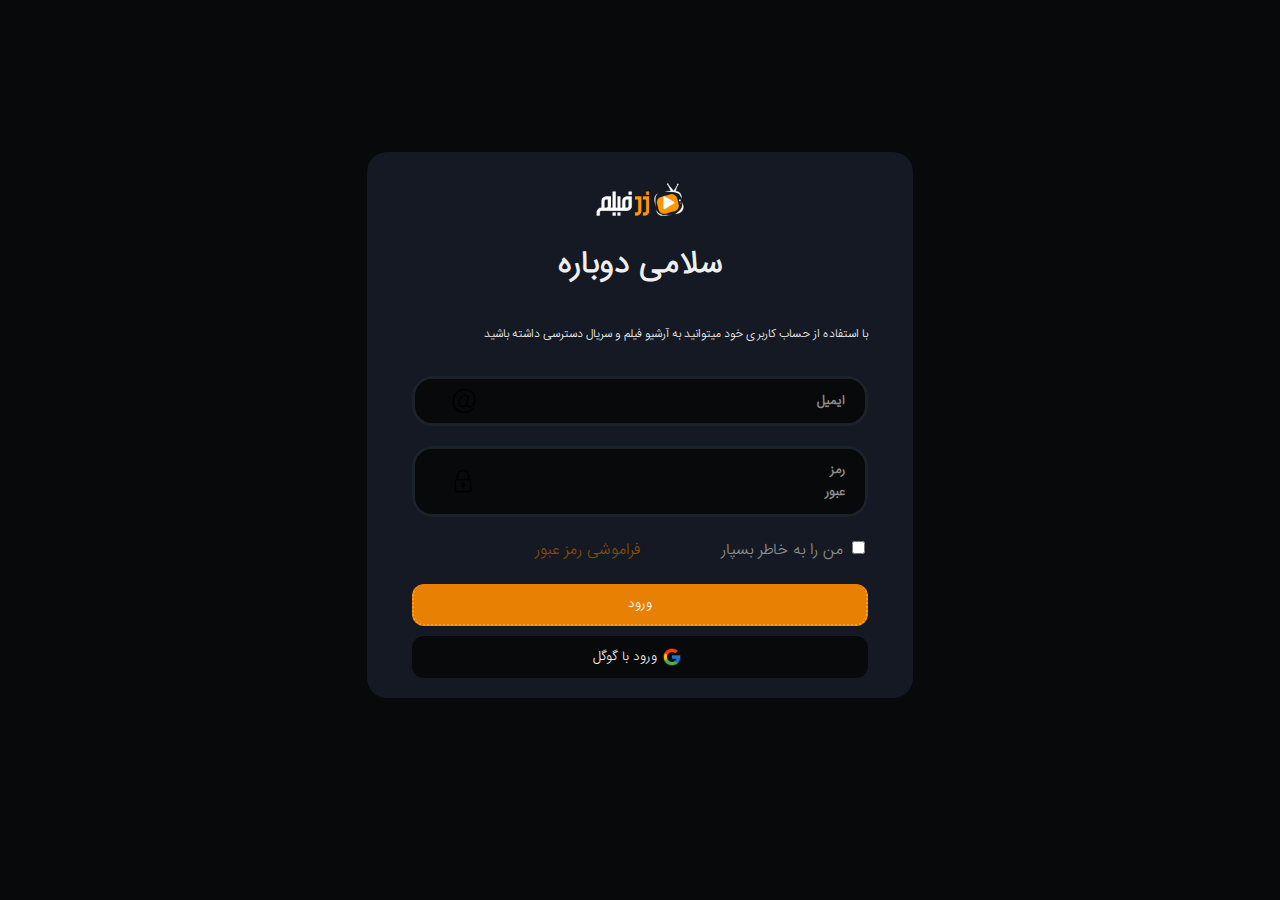
<file: broken-page/login.html>
<!DOCTYPE html>
<html lang="en">
  <head>
    <meta charset="UTF-8" />
    <meta http-equiv="X-UA-Compatible" content="IE=edge" />
    <meta name="viewport" content="width=device-width, initial-scale=1.0" />
    <title>Login</title>
    <link rel="stylesheet" href="../css/style.css" />

    </style>
  </head>
  <body id="body">
    <main>
      <section id="section">
    
        <div class="page darkblue" id="loginpage">
          <img class="logo" src="../images/icons/Logo-Dark.png" width="100" alt="" />
          <h1>سلامی دوباره</h1>
          <p>
            با استفاده از حساب کاربری خود میتوانید به آرشیو فیلم و سریال دسترسی داشته باشید
          </p>

          <form action="test">
            <fieldset>
              <legend class="small-legend">
                &nbsp;&nbsp;&nbsp;&nbsp;&nbsp;&nbsp;&nbsp;&nbsp;&nbsp;&nbsp;&nbsp;&nbsp;&nbsp;&nbsp;
              </legend>
              <h2  onclick="focousToInput(this);" class="secend-legend" id="email-tag" required>ایمیل</h2>
              <input type="email" min="6" required autocomplete="on" name="email" oninput="changeText(this);" data-type="email"  id="email-input"/>
              <span>
                <img onclick="focousToInput(this);" class="input-img" src="./images/ui/arroba.png" alt=""
              /></span>
            </fieldset>
            <fieldset class="">
              <legend >
                &nbsp;&nbsp;&nbsp;&nbsp;&nbsp;&nbsp;&nbsp;&nbsp;&nbsp;&nbsp;&nbsp;&nbsp;&nbsp;&nbsp;&nbsp;&nbsp;&nbsp;&nbsp;&nbsp;&nbsp;&nbsp;&nbsp;
              </legend>
              <h2 onclick="focousToInput(this);" class="secend-legend" id="passtag">رمز عبور</h2>
              <input class="" type="password" minlength="8"  required autocomplete="on"  oninput="changeText(this);" name="password" data-type="password" id="password-input"/>
              <span onclick="focousToInput(this);"
                ><img class="input-img" src="./images/ui/padlock.png" alt=""
              /></span>
            </fieldset>
            <div class="splite-two">
              <div id="remember-me">
                <input id="remember" type="checkbox"  />
                <label for="remember">من را به خاطر بسپار</label>
              </div>
              <a href="#">فراموشی رمز عبور</a>
            </div>
            <input type="submit" name="login" value="ورود" />
            <button>
              <img
                src="./images/ui/icons8-google-96.png"
                width="20"
                alt=""
              />ورود با گوگل
            </button>
          </form>
       
        
        </div>
      </section>
    </main>
  
  <script src="./js/login.js"></script>
  </body>
</html>
</file>
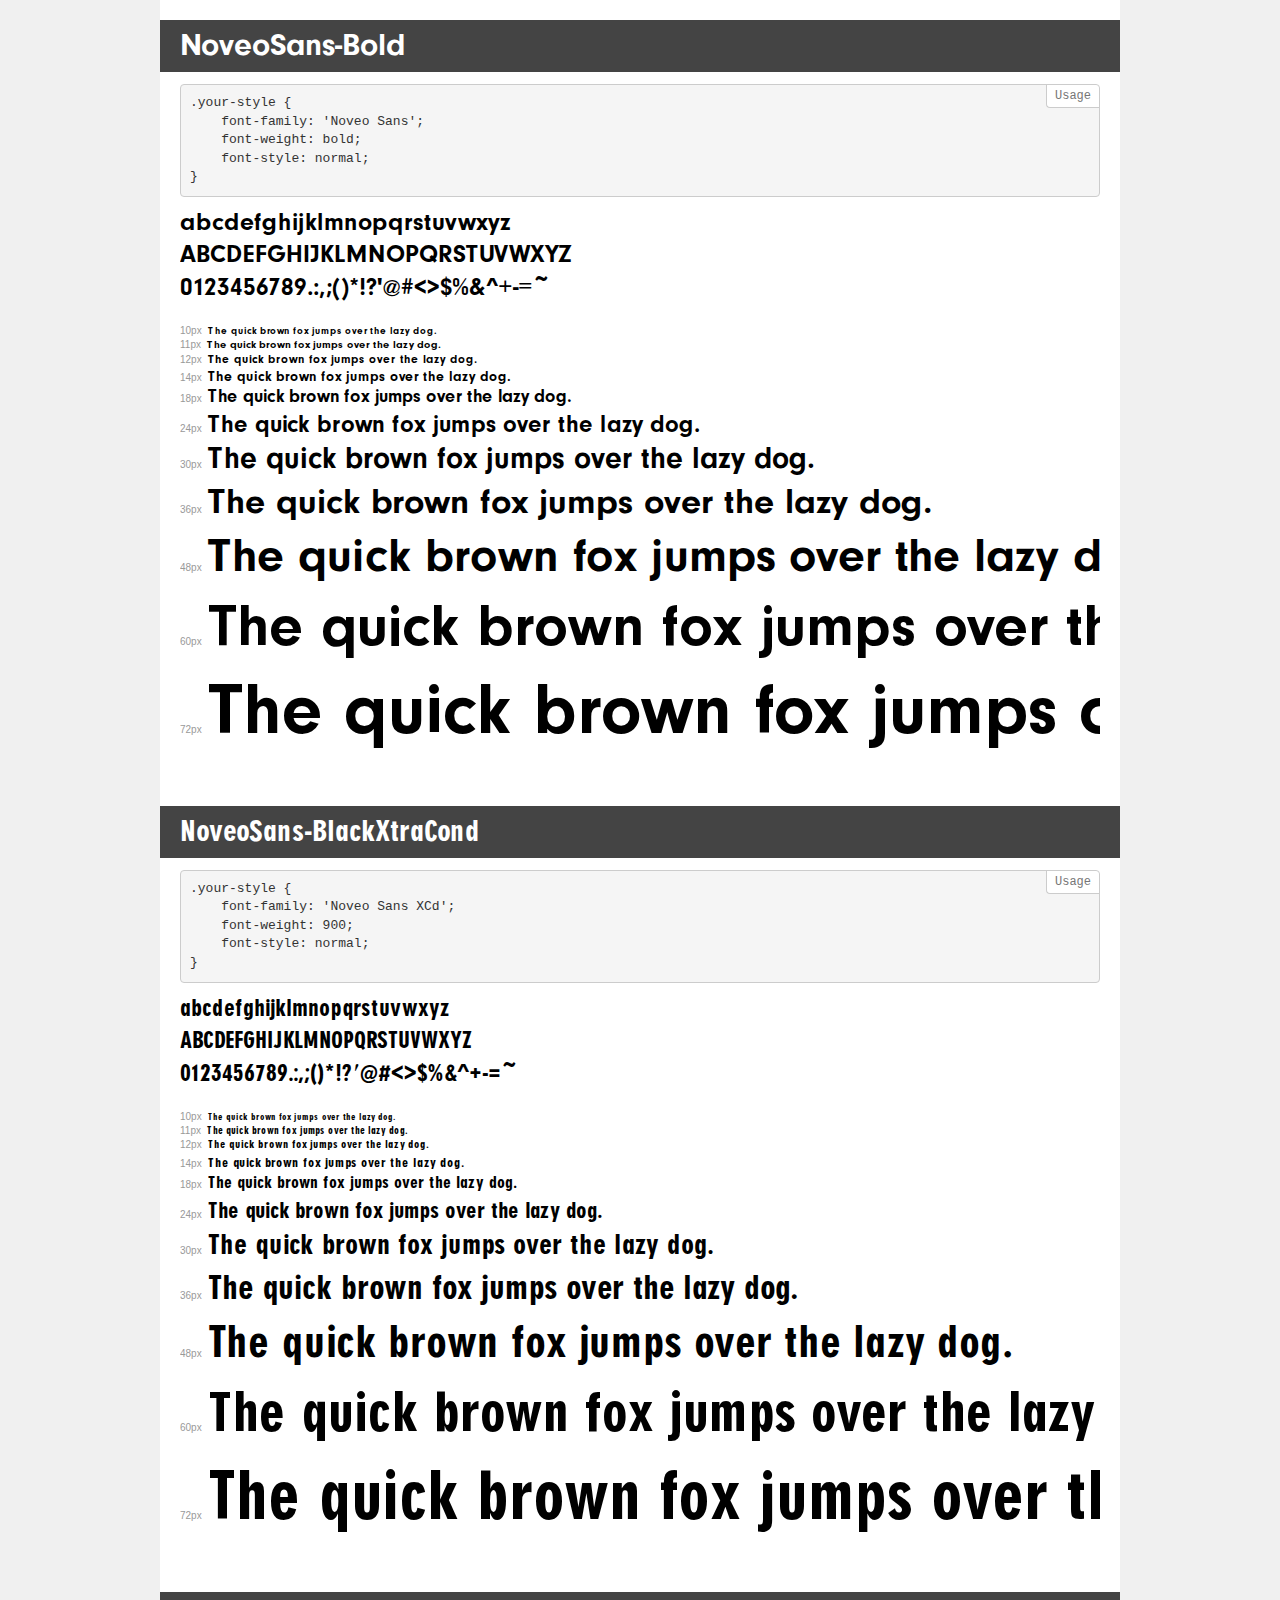
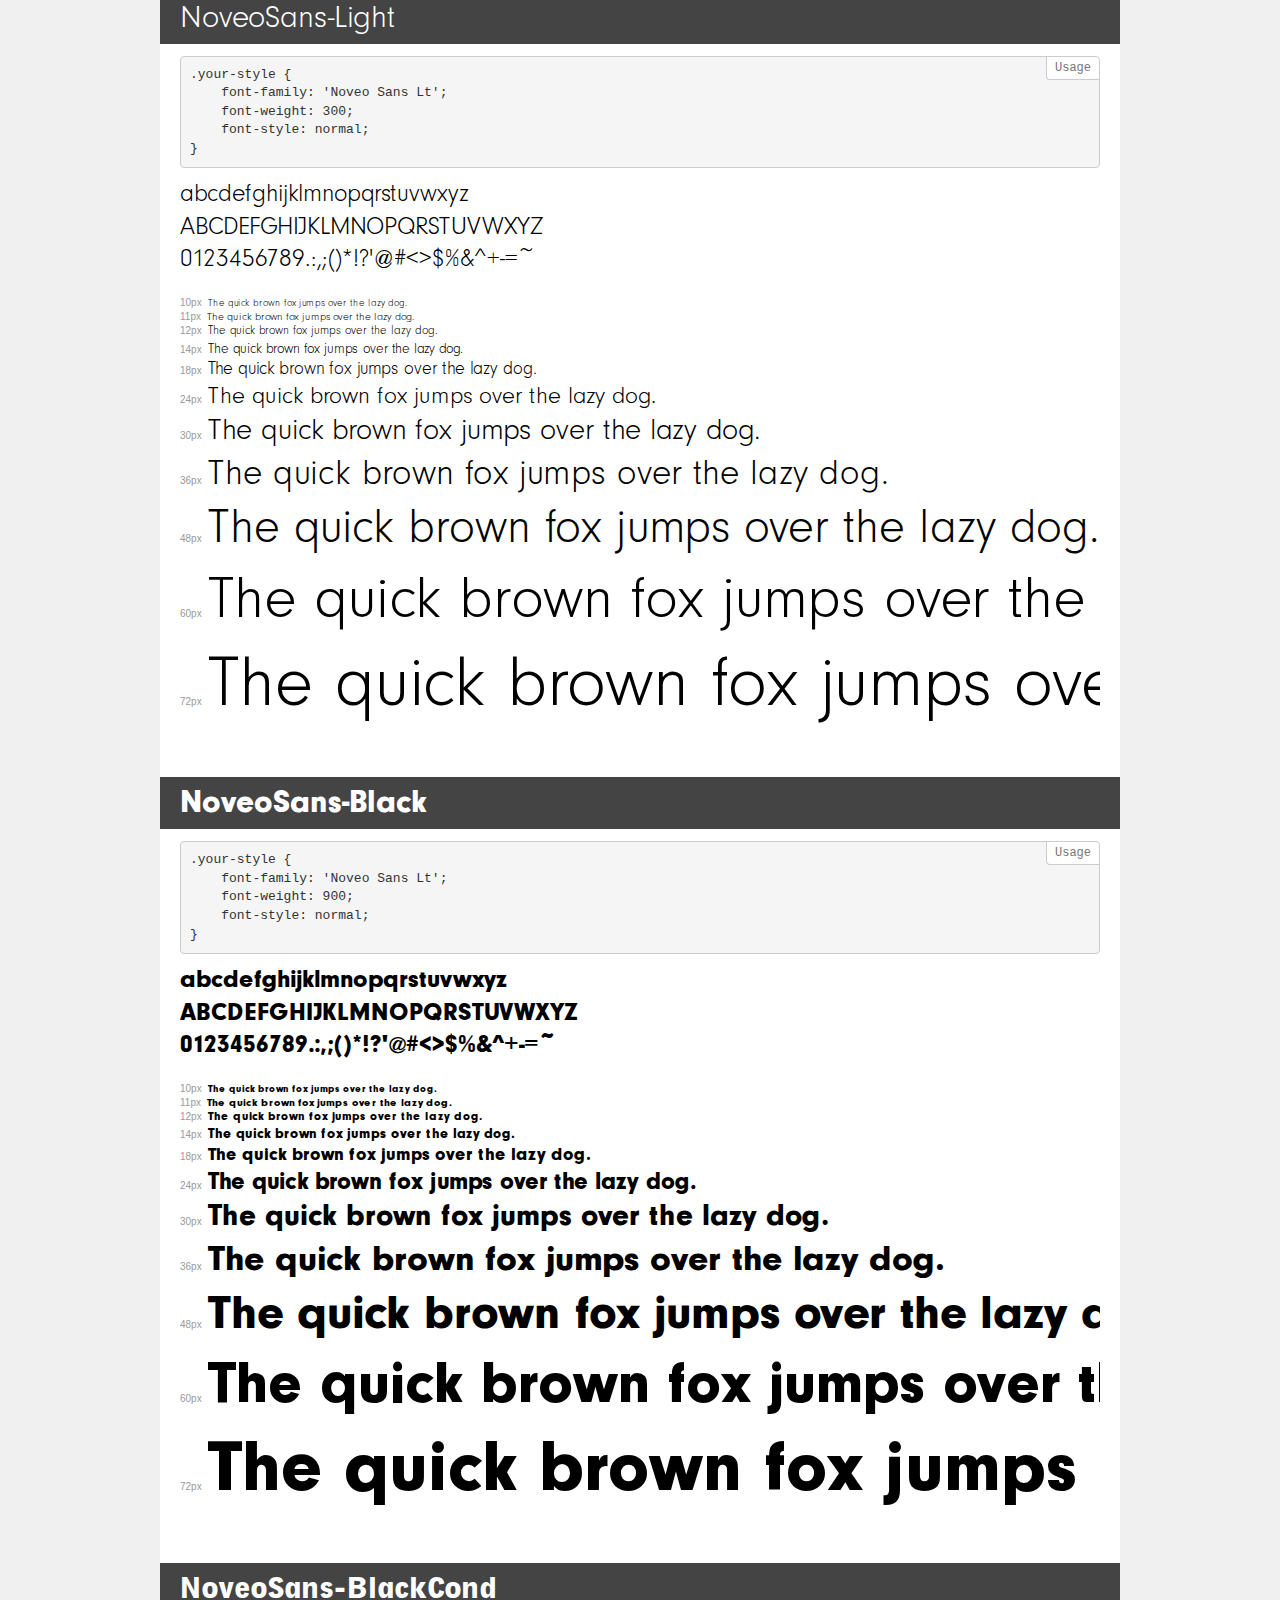
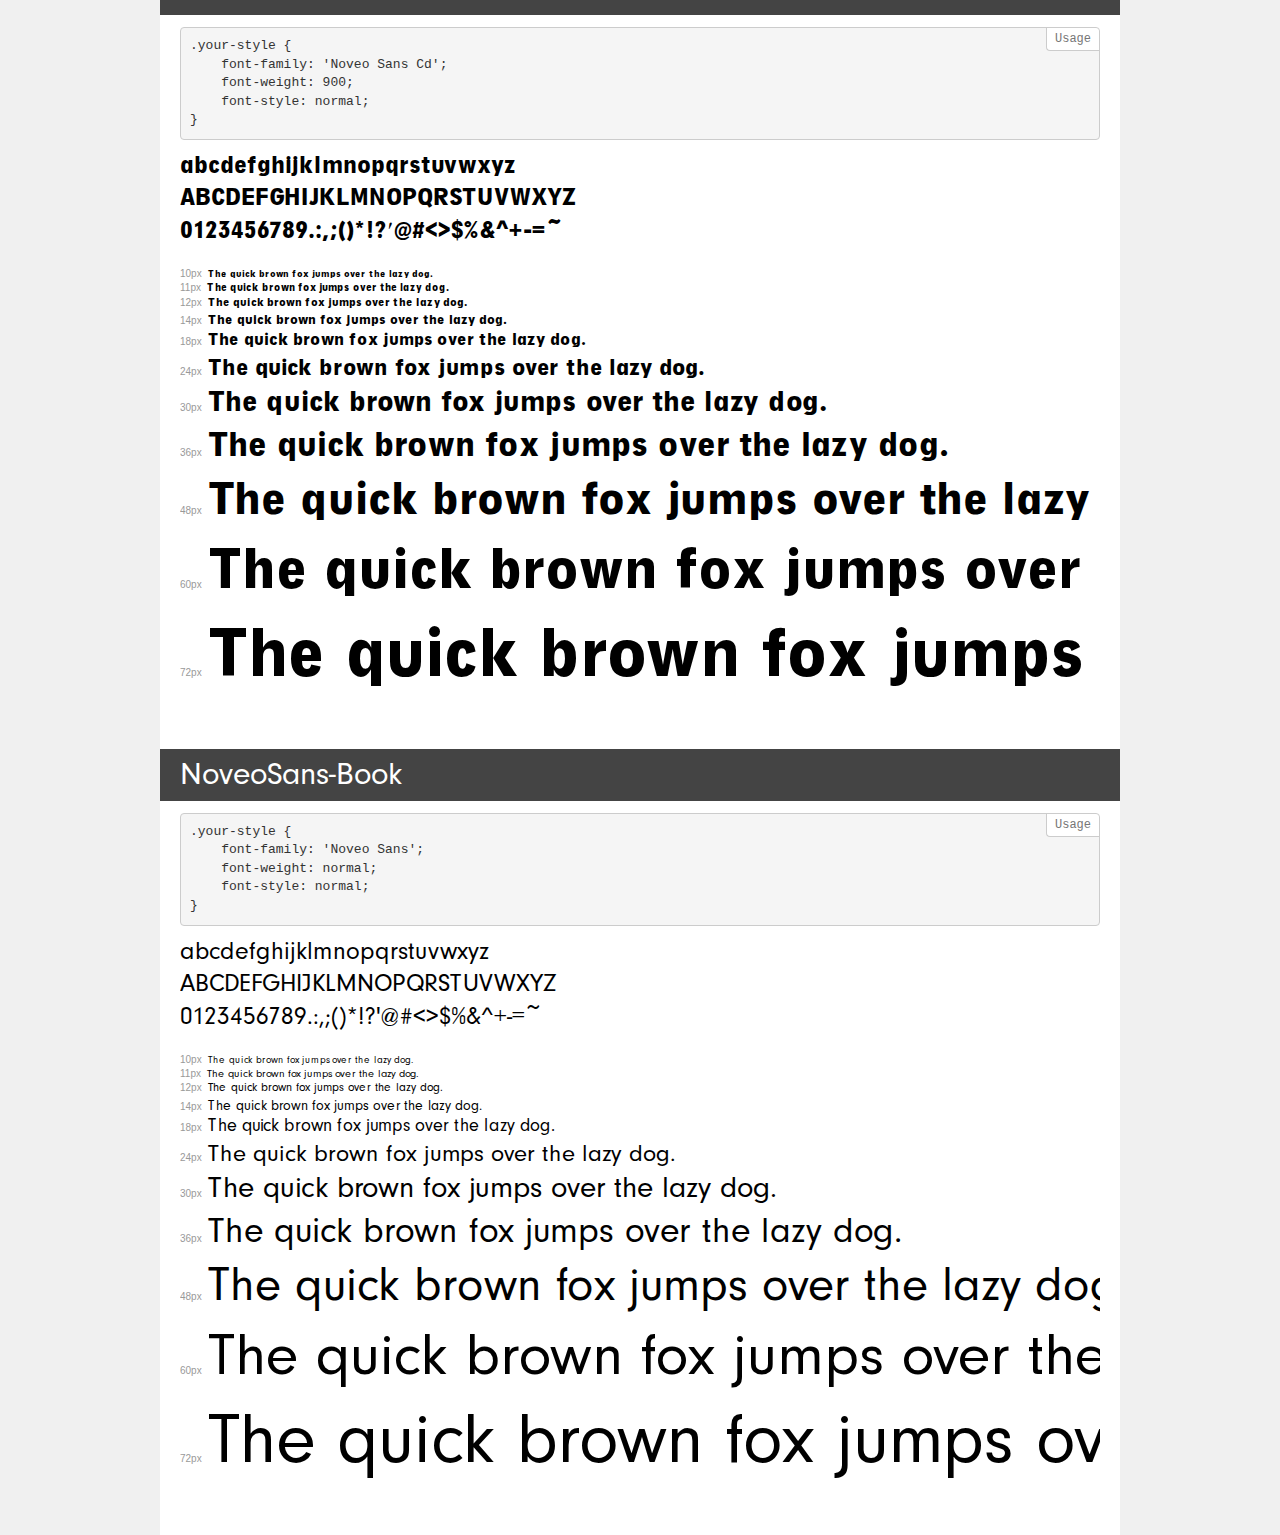
<file: broken-page/fonts/font/demo.html>
<!DOCTYPE html>
<html lang="en">
<head>
    <meta charset="utf-8">
    <meta http-equiv="X-UA-Compatible" content="IE=edge">
    <meta name="viewport" content="width=device-width, initial-scale=1">
    <meta name="robots" content="noindex, noarchive">
    <meta name="format-detection" content="telephone=no">
    <title>Transfonter demo</title>
    <link href="stylesheet.css" rel="stylesheet">
    <style>
        /*
        http://meyerweb.com/eric/tools/css/reset/
        v2.0 | 20110126
        License: none (public domain)
        */
        html, body, div, span, applet, object, iframe,
        h1, h2, h3, h4, h5, h6, p, blockquote, pre,
        a, abbr, acronym, address, big, cite, code,
        del, dfn, em, img, ins, kbd, q, s, samp,
        small, strike, strong, sub, sup, tt, var,
        b, u, i, center,
        dl, dt, dd, ol, ul, li,
        fieldset, form, label, legend,
        table, caption, tbody, tfoot, thead, tr, th, td,
        article, aside, canvas, details, embed,
        figure, figcaption, footer, header, hgroup,
        menu, nav, output, ruby, section, summary,
        time, mark, audio, video {
            margin: 0;
            padding: 0;
            border: 0;
            font-size: 100%;
            font: inherit;
            vertical-align: baseline;
        }
        /* HTML5 display-role reset for older browsers */
        article, aside, details, figcaption, figure,
        footer, header, hgroup, menu, nav, section {
            display: block;
        }
        body {
            line-height: 1;
        }
        ol, ul {
            list-style: none;
        }
        blockquote, q {
            quotes: none;
        }
        blockquote:before, blockquote:after,
        q:before, q:after {
            content: '';
            content: none;
        }
        table {
            border-collapse: collapse;
            border-spacing: 0;
        }
        /* demo styles */
        body {
            background: #f0f0f0;
            color: #000;
        }
        .page {
            background: #fff;
            width: 920px;
            margin: 0 auto;
            padding: 20px 20px 0 20px;
            overflow: hidden;
        }
        .font-container {
            overflow-x: auto;
            overflow-y: hidden;
            margin-bottom: 40px;
            line-height: 1.3;
            white-space: nowrap;
            padding-bottom: 5px;
        }
        h1 {
            position: relative;
            background: #444;
            font-size: 32px;
            color: #fff;
            padding: 10px 20px;
            margin: 0 -20px 12px -20px;
        }
        .letters {
            font-size: 25px;
            margin-bottom: 20px;
        }
        .s10:before {
            content: '10px';
        }
        .s11:before {
            content: '11px';
        }
        .s12:before {
            content: '12px';
        }
        .s14:before {
            content: '14px';
        }
        .s18:before {
            content: '18px';
        }
        .s24:before {
            content: '24px';
        }
        .s30:before {
            content: '30px';
        }
        .s36:before {
            content: '36px';
        }
        .s48:before {
            content: '48px';
        }
        .s60:before {
            content: '60px';
        }
        .s72:before {
            content: '72px';
        }
        .s10:before, .s11:before, .s12:before, .s14:before,
        .s18:before, .s24:before, .s30:before, .s36:before,
        .s48:before, .s60:before, .s72:before {
            font-family: Arial, sans-serif;
            font-size: 10px;
            font-weight: normal;
            font-style: normal;
            color: #999;
            padding-right: 6px;
        }
        pre {
            display: block;
            position: relative;
            padding: 9px;
            margin: 0 0 10px;
            font-family: Monaco, Menlo, Consolas, "Courier New", monospace;
            font-size: 13px;
            line-height: 1.428571429;
            color: #333;
            font-weight: normal;
            font-style: normal;
            background-color: #f5f5f5;
            border: 1px solid #ccc;
            overflow-x: auto;
            border-radius: 4px;
        }
        pre:after {
            display: block;
            position: absolute;
            right: 0;
            top: 0;
            content: 'Usage';
            line-height: 1;
            padding: 5px 8px;
            font-size: 12px;
            color: #767676;
            background-color: #fff;
            border: 1px solid #ccc;
            border-right: none;
            border-top: none;
            border-radius: 0 4px 0 4px;
            z-index: 10;
        }
        /* responsive */
        @media (max-width: 959px) {
            .page {
                width: auto;
                margin: 0;
            }
        }
    </style>
</head>
<body>
<div class="page">
    <div class="demo">
        <h1 style="font-family: 'Noveo Sans'; font-weight: bold; font-style: normal;">NoveoSans-Bold</h1>
        <pre>.your-style {
    font-family: 'Noveo Sans';
    font-weight: bold;
    font-style: normal;
}</pre>
        <div class="font-container" style="font-family: 'Noveo Sans'; font-weight: bold; font-style: normal;">
            <p class="letters">
                abcdefghijklmnopqrstuvwxyz<br>
ABCDEFGHIJKLMNOPQRSTUVWXYZ<br>
                0123456789.:,;()*!?'@#<>$%&^+-=~
            </p>
            <p class="s10" style="font-size: 10px;">The quick brown fox jumps over the lazy dog.</p>
            <p class="s11" style="font-size: 11px;">The quick brown fox jumps over the lazy dog.</p>
            <p class="s12" style="font-size: 12px;">The quick brown fox jumps over the lazy dog.</p>
            <p class="s14" style="font-size: 14px;">The quick brown fox jumps over the lazy dog.</p>
            <p class="s18" style="font-size: 18px;">The quick brown fox jumps over the lazy dog.</p>
            <p class="s24" style="font-size: 24px;">The quick brown fox jumps over the lazy dog.</p>
            <p class="s30" style="font-size: 30px;">The quick brown fox jumps over the lazy dog.</p>
            <p class="s36" style="font-size: 36px;">The quick brown fox jumps over the lazy dog.</p>
            <p class="s48" style="font-size: 48px;">The quick brown fox jumps over the lazy dog.</p>
            <p class="s60" style="font-size: 60px;">The quick brown fox jumps over the lazy dog.</p>
            <p class="s72" style="font-size: 72px;">The quick brown fox jumps over the lazy dog.</p>
        </div>
    </div>
    <div class="demo">
        <h1 style="font-family: 'Noveo Sans XCd'; font-weight: 900; font-style: normal;">NoveoSans-BlackXtraCond</h1>
        <pre>.your-style {
    font-family: 'Noveo Sans XCd';
    font-weight: 900;
    font-style: normal;
}</pre>
        <div class="font-container" style="font-family: 'Noveo Sans XCd'; font-weight: 900; font-style: normal;">
            <p class="letters">
                abcdefghijklmnopqrstuvwxyz<br>
ABCDEFGHIJKLMNOPQRSTUVWXYZ<br>
                0123456789.:,;()*!?'@#<>$%&^+-=~
            </p>
            <p class="s10" style="font-size: 10px;">The quick brown fox jumps over the lazy dog.</p>
            <p class="s11" style="font-size: 11px;">The quick brown fox jumps over the lazy dog.</p>
            <p class="s12" style="font-size: 12px;">The quick brown fox jumps over the lazy dog.</p>
            <p class="s14" style="font-size: 14px;">The quick brown fox jumps over the lazy dog.</p>
            <p class="s18" style="font-size: 18px;">The quick brown fox jumps over the lazy dog.</p>
            <p class="s24" style="font-size: 24px;">The quick brown fox jumps over the lazy dog.</p>
            <p class="s30" style="font-size: 30px;">The quick brown fox jumps over the lazy dog.</p>
            <p class="s36" style="font-size: 36px;">The quick brown fox jumps over the lazy dog.</p>
            <p class="s48" style="font-size: 48px;">The quick brown fox jumps over the lazy dog.</p>
            <p class="s60" style="font-size: 60px;">The quick brown fox jumps over the lazy dog.</p>
            <p class="s72" style="font-size: 72px;">The quick brown fox jumps over the lazy dog.</p>
        </div>
    </div>
    <div class="demo">
        <h1 style="font-family: 'Noveo Sans Lt'; font-weight: 300; font-style: normal;">NoveoSans-Light</h1>
        <pre>.your-style {
    font-family: 'Noveo Sans Lt';
    font-weight: 300;
    font-style: normal;
}</pre>
        <div class="font-container" style="font-family: 'Noveo Sans Lt'; font-weight: 300; font-style: normal;">
            <p class="letters">
                abcdefghijklmnopqrstuvwxyz<br>
ABCDEFGHIJKLMNOPQRSTUVWXYZ<br>
                0123456789.:,;()*!?'@#<>$%&^+-=~
            </p>
            <p class="s10" style="font-size: 10px;">The quick brown fox jumps over the lazy dog.</p>
            <p class="s11" style="font-size: 11px;">The quick brown fox jumps over the lazy dog.</p>
            <p class="s12" style="font-size: 12px;">The quick brown fox jumps over the lazy dog.</p>
            <p class="s14" style="font-size: 14px;">The quick brown fox jumps over the lazy dog.</p>
            <p class="s18" style="font-size: 18px;">The quick brown fox jumps over the lazy dog.</p>
            <p class="s24" style="font-size: 24px;">The quick brown fox jumps over the lazy dog.</p>
            <p class="s30" style="font-size: 30px;">The quick brown fox jumps over the lazy dog.</p>
            <p class="s36" style="font-size: 36px;">The quick brown fox jumps over the lazy dog.</p>
            <p class="s48" style="font-size: 48px;">The quick brown fox jumps over the lazy dog.</p>
            <p class="s60" style="font-size: 60px;">The quick brown fox jumps over the lazy dog.</p>
            <p class="s72" style="font-size: 72px;">The quick brown fox jumps over the lazy dog.</p>
        </div>
    </div>
    <div class="demo">
        <h1 style="font-family: 'Noveo Sans Lt'; font-weight: 900; font-style: normal;">NoveoSans-Black</h1>
        <pre>.your-style {
    font-family: 'Noveo Sans Lt';
    font-weight: 900;
    font-style: normal;
}</pre>
        <div class="font-container" style="font-family: 'Noveo Sans Lt'; font-weight: 900; font-style: normal;">
            <p class="letters">
                abcdefghijklmnopqrstuvwxyz<br>
ABCDEFGHIJKLMNOPQRSTUVWXYZ<br>
                0123456789.:,;()*!?'@#<>$%&^+-=~
            </p>
            <p class="s10" style="font-size: 10px;">The quick brown fox jumps over the lazy dog.</p>
            <p class="s11" style="font-size: 11px;">The quick brown fox jumps over the lazy dog.</p>
            <p class="s12" style="font-size: 12px;">The quick brown fox jumps over the lazy dog.</p>
            <p class="s14" style="font-size: 14px;">The quick brown fox jumps over the lazy dog.</p>
            <p class="s18" style="font-size: 18px;">The quick brown fox jumps over the lazy dog.</p>
            <p class="s24" style="font-size: 24px;">The quick brown fox jumps over the lazy dog.</p>
            <p class="s30" style="font-size: 30px;">The quick brown fox jumps over the lazy dog.</p>
            <p class="s36" style="font-size: 36px;">The quick brown fox jumps over the lazy dog.</p>
            <p class="s48" style="font-size: 48px;">The quick brown fox jumps over the lazy dog.</p>
            <p class="s60" style="font-size: 60px;">The quick brown fox jumps over the lazy dog.</p>
            <p class="s72" style="font-size: 72px;">The quick brown fox jumps over the lazy dog.</p>
        </div>
    </div>
    <div class="demo">
        <h1 style="font-family: 'Noveo Sans Cd'; font-weight: 900; font-style: normal;">NoveoSans-BlackCond</h1>
        <pre>.your-style {
    font-family: 'Noveo Sans Cd';
    font-weight: 900;
    font-style: normal;
}</pre>
        <div class="font-container" style="font-family: 'Noveo Sans Cd'; font-weight: 900; font-style: normal;">
            <p class="letters">
                abcdefghijklmnopqrstuvwxyz<br>
ABCDEFGHIJKLMNOPQRSTUVWXYZ<br>
                0123456789.:,;()*!?'@#<>$%&^+-=~
            </p>
            <p class="s10" style="font-size: 10px;">The quick brown fox jumps over the lazy dog.</p>
            <p class="s11" style="font-size: 11px;">The quick brown fox jumps over the lazy dog.</p>
            <p class="s12" style="font-size: 12px;">The quick brown fox jumps over the lazy dog.</p>
            <p class="s14" style="font-size: 14px;">The quick brown fox jumps over the lazy dog.</p>
            <p class="s18" style="font-size: 18px;">The quick brown fox jumps over the lazy dog.</p>
            <p class="s24" style="font-size: 24px;">The quick brown fox jumps over the lazy dog.</p>
            <p class="s30" style="font-size: 30px;">The quick brown fox jumps over the lazy dog.</p>
            <p class="s36" style="font-size: 36px;">The quick brown fox jumps over the lazy dog.</p>
            <p class="s48" style="font-size: 48px;">The quick brown fox jumps over the lazy dog.</p>
            <p class="s60" style="font-size: 60px;">The quick brown fox jumps over the lazy dog.</p>
            <p class="s72" style="font-size: 72px;">The quick brown fox jumps over the lazy dog.</p>
        </div>
    </div>
    <div class="demo">
        <h1 style="font-family: 'Noveo Sans'; font-weight: normal; font-style: normal;">NoveoSans-Book</h1>
        <pre>.your-style {
    font-family: 'Noveo Sans';
    font-weight: normal;
    font-style: normal;
}</pre>
        <div class="font-container" style="font-family: 'Noveo Sans'; font-weight: normal; font-style: normal;">
            <p class="letters">
                abcdefghijklmnopqrstuvwxyz<br>
ABCDEFGHIJKLMNOPQRSTUVWXYZ<br>
                0123456789.:,;()*!?'@#<>$%&^+-=~
            </p>
            <p class="s10" style="font-size: 10px;">The quick brown fox jumps over the lazy dog.</p>
            <p class="s11" style="font-size: 11px;">The quick brown fox jumps over the lazy dog.</p>
            <p class="s12" style="font-size: 12px;">The quick brown fox jumps over the lazy dog.</p>
            <p class="s14" style="font-size: 14px;">The quick brown fox jumps over the lazy dog.</p>
            <p class="s18" style="font-size: 18px;">The quick brown fox jumps over the lazy dog.</p>
            <p class="s24" style="font-size: 24px;">The quick brown fox jumps over the lazy dog.</p>
            <p class="s30" style="font-size: 30px;">The quick brown fox jumps over the lazy dog.</p>
            <p class="s36" style="font-size: 36px;">The quick brown fox jumps over the lazy dog.</p>
            <p class="s48" style="font-size: 48px;">The quick brown fox jumps over the lazy dog.</p>
            <p class="s60" style="font-size: 60px;">The quick brown fox jumps over the lazy dog.</p>
            <p class="s72" style="font-size: 72px;">The quick brown fox jumps over the lazy dog.</p>
        </div>
    </div>
</div>
</body>
</html>
</file>
<file: css/style.css>
@font-face {
  font-family: JetBrains;
  src: url("/fonts/english/jetbrain/JetBrainsMono-Medium.ttf") format("truetype");
  src: url("/fonts/webfonts/JetBrainsMono-Bold.woff2") format("woff2");
}
@font-face {
  font-family: IranSans;
  src: url("/fonts/farsi/iransans-light/IRANSansWeb_Light.ttf") format("truetype");
  src: url("/fonts/farsi/iransans-light/IRANSansWeb_Light.woff") format("woff");
  src: url("/fonts/farsi/iransans-light/IRANSansWeb_Light.woff2") format("woff2");
  src: url("/fonts/farsi/iransans-light/IRANSansWeb_Light.svg") format("svg");
}
@font-face {
  font-family: NovaSans;
  src: url "../fonts/font/NoveoSans-Book.ttf" format("truetype");
  src: url("../fonts/font/NoveoSans-Book.woff") format("woff");
  src: url("../fonts/font/NoveoSans-Book.woff2") format("woff2");
}
input, button {
  font-family: IranSans;
}

* {
  font-family: IranSans;
}

section {
  box-sizing: border-box;
  margin: 20px auto;
  width: 80%;
  overflow: hidden;
  height: 90vh;
  padding: 0px 0px;
}

section {
  display: flex;
  justify-content: center;
  align-items: center;
  flex-direction: row;
  flex-wrap: nowrap;
}
section > div {
  width: 50%;
  padding: 10px 20px;
}
section > div.page {
  display: flex;
  justify-content: flex-start;
  align-items: center;
  flex-direction: column;
  flex-wrap: nowrap;
  background-color: white;
  border-radius: 20px;
}
section > div.page > h1,
section > div.page > p,
section > div.page > form {
  width: 90%;
}
section > div.page > h1 {
  text-align: center;
  color: rgb(239, 239, 239);
}
section > div.page > p {
  text-align: justify;
  color: rgb(239, 239, 239);
}

button,
input[type=submit] {
  display: block;
  width: 100%;
  height: 42px;
  margin: 10px auto;
  border-radius: 12px;
  cursor: pointer;
}

input[type=submit] {
  transition: all 500ms;
  background-color: #e88103;
  color: rgb(255, 255, 255);
  border: 2px dotted #ff9b20;
  border-top: none;
}
input[type=submit]:hover {
  border: 2px solid #ff9b20;
  background-color: #854c07;
}

button {
  background-color: rgb(7, 9, 11);
  transition: all 500ms;
  color: rgb(239, 239, 239);
  border: none;
  display: flex;
  justify-content: center;
  align-items: center;
  flex-direction: row;
  flex-wrap: nowrap;
}
button img {
  margin: auto 5px;
}

button:hover {
  background-color: #1b232a;
  border: 1px solid #2f3c49;
}

img.logo {
  margin-top: 30px;
  width: 90px;
  height: auto;
}

#remember-me {
  color: #8e8e8e;
}

.splite-two {
  margin: 20px auto;
  display: flex;
  justify-content: space-between;
  align-items: flex-start;
  flex-direction: row;
  flex-wrap: nowarp;
}
.splite-two > div, .splite-two > a {
  width: 50%;
}
.splite-two > a {
  text-align: right;
  color: #854c07;
  text-decoration: none;
}

fieldset {
  display: flex;
  justify-content: flex-end;
  align-items: center;
  flex-direction: row;
  flex-wrap: nowarp;
  position: relative;
  padding: 0 20px;
  max-height: 65px;
  border-radius: 20px;
  margin: 20px 0px;
  background-color: rgb(7, 9, 11);
  border: 3px solid #1b232a;
}
fieldset:hover {
  border-right: 3px dotted #2f3c49;
  border-left: 3px dotted #2f3c49;
}
fieldset:focus-within, fieldset.javascript {
  background-color: #ffa66c;
  border-top: 1px solid #e88103;
  border-bottom: 5px solid #e88103;
  border-right: 3px dotted #e88103;
  border-left: 3px dotted #e88103;
}
fieldset:focus-within legend:first-child, fieldset.javascript legend:first-child {
  display: block;
  animation: legend1anim;
  animation-timing-function: linear;
  animation-duration: 130ms;
  animation-fill-mode: forwards;
}
fieldset:focus-within legend:first-child.small-legend, fieldset.javascript legend:first-child.small-legend {
  animation: legend2anim;
  animation-timing-function: linear;
  animation-duration: 130ms;
  animation-fill-mode: forwards;
}
fieldset:focus-within input, fieldset.javascript input {
  height: 80%;
}
fieldset:focus-within h2.secend-legend, fieldset.javascript h2.secend-legend {
  position: absolute;
  transition: font-size, color;
  transition-duration: 200ms;
  transition-timing-function: linear;
  animation-name: h2anim;
  animation-timing-function: linear;
  animation-duration: 300ms;
  animation-fill-mode: forwards;
  font-size: 14px;
  color: rgb(239, 239, 239);
  white-space: nowrap;
}
fieldset input {
  box-sizing: border-box;
  width: 85%;
  height: 100%;
  border: none;
  outline: none;
  font-size: 20px;
  background-color: transparent;
  color: rgb(7, 9, 11);
  cursor: pointer;
}
fieldset span {
  width: 15%;
  background-color: transparent;
}
fieldset span img.input-img {
  height: 24px;
  display: block;
  width: auto;
  margin: auto;
  color: aquamarine;
}
fieldset legend:first-child {
  display: none;
  transition: position, font-size, transform;
  transition-duration: 800ms;
  transition-timing-function: linear;
}
fieldset h2.secend-legend {
  display: block;
  color: #8e8e8e;
  font-weight: bold;
  font-size: 13px;
}
@keyframes h2anim {
  0% {
    position: absolute;
    bottom: 0px;
    right: 19px;
  }
  100% {
    position: absolute;
    bottom: 38px;
    right: 26px;
  }
}
@keyframes legend1anim {
  0% {
    width: 0px;
  }
  100% {
    width: 70px;
  }
}
@keyframes legend2anim {
  0% {
    width: 0px;
  }
  100% {
    width: 44px;
  }
}

.page {
  position: relative;
  direction: rtl;
  padding-top: 0px;
  border-start-start-radius: 20px;
}
.page#lightblue {
  background-color: #141923;
  overflow: hidden;
}
.page p {
  font-size: 12px;
}
.page h1.register {
  background-color: #141923;
  color: rgb(239, 239, 239);
  margin-top: 0;
  width: 100%;
  padding: 10px 50px;
}

.register-cover {
  display: none;
  width: 100%;
  height: 100%;
  background-color: rgb(7, 9, 11);
  position: absolute;
}
.register-cover img {
  height: 50%;
  width: 100%;
  margin-top: 50%;
  -o-object-fit: contain;
     object-fit: contain;
}
.register-cover a {
  border-radius: 20px;
  padding: 10px 20px;
  background-color: #e88103;
  width: 50%;
  font-size: 1rem;
  color: rgb(239, 239, 239);
  position: absolute;
  top: 10%;
  right: 30%;
  text-align: center;
  cursor: pointer;
}

.login-cover {
  width: 100%;
  height: 100%;
  background-color: rgb(7, 9, 11);
  position: absolute;
}
.login-cover img {
  height: 50%;
  width: 100%;
  margin-top: 50%;
  -o-object-fit: contain;
     object-fit: contain;
}
.login-cover a {
  background-color: transparent;
  width: 50%;
  font-size: 1rem;
  color: white;
  position: absolute;
  top: 10%;
  left: 30%;
  cursor: pointer;
  text-align: center;
  padding: 10px 15px;
  background-color: #e88103;
  border-radius: 20px;
}

body, div.page.darkblue {
  background-color: rgb(7, 9, 11);
}

#login-text {
  display: none;
  padding-left: 20px;
  width: auto;
}
#login-text a {
  text-decoration: none;
  color: #8e8e8e;
}

#loginpage {
  background-color: #141923;
}

@media screen and (max-width: 1100px) {
  #lightblue {
    width: 90%;
  }
  #section {
    margin: auto;
  }
}
@media screen and (max-width: 900px) {
  #loginpage {
    width: 80%;
  }
}
@media screen and (max-width: 600px) {
  #loginpage {
    width: 100%;
  }
  #section {
    height: 100%;
  }
  #lightblue {
    padding: 10px 0px;
  }
}/*# sourceMappingURL=style.css.map */
</file>
<file: broken-page/fonts/font/stylesheet.css>
@font-face {
    font-family: 'Noveo Sans';
    src: url('NoveoSans-Bold.eot');
    src: local('NoveoSans-Bold'),
        url('NoveoSans-Bold.eot?#iefix') format('embedded-opentype'),
        url('NoveoSans-Bold.woff2') format('woff2'),
        url('NoveoSans-Bold.woff') format('woff'),
        url('NoveoSans-Bold.ttf') format('truetype');
    font-weight: bold;
    font-style: normal;
}

@font-face {
    font-family: 'Noveo Sans XCd';
    src: url('NoveoSans-BlackXtraCond.eot');
    src: local('NoveoSans-BlackXtraCond'),
        url('NoveoSans-BlackXtraCond.eot?#iefix') format('embedded-opentype'),
        url('NoveoSans-BlackXtraCond.woff2') format('woff2'),
        url('NoveoSans-BlackXtraCond.woff') format('woff'),
        url('NoveoSans-BlackXtraCond.ttf') format('truetype');
    font-weight: 900;
    font-style: normal;
}

@font-face {
    font-family: 'Noveo Sans Lt';
    src: url('NoveoSans-Light.eot');
    src: local('NoveoSans-Light'),
        url('NoveoSans-Light.eot?#iefix') format('embedded-opentype'),
        url('NoveoSans-Light.woff2') format('woff2'),
        url('NoveoSans-Light.woff') format('woff'),
        url('NoveoSans-Light.ttf') format('truetype');
    font-weight: 300;
    font-style: normal;
}

@font-face {
    font-family: 'Noveo Sans Lt';
    src: url('NoveoSans-Black.eot');
    src: local('NoveoSans-Black'),
        url('NoveoSans-Black.eot?#iefix') format('embedded-opentype'),
        url('NoveoSans-Black.woff2') format('woff2'),
        url('NoveoSans-Black.woff') format('woff'),
        url('NoveoSans-Black.ttf') format('truetype');
    font-weight: 900;
    font-style: normal;
}

@font-face {
    font-family: 'Noveo Sans Cd';
    src: url('NoveoSans-BlackCond.eot');
    src: local('NoveoSans-BlackCond'),
        url('NoveoSans-BlackCond.eot?#iefix') format('embedded-opentype'),
        url('NoveoSans-BlackCond.woff2') format('woff2'),
        url('NoveoSans-BlackCond.woff') format('woff'),
        url('NoveoSans-BlackCond.ttf') format('truetype');
    font-weight: 900;
    font-style: normal;
}

@font-face {
    font-family: 'Noveo Sans';
    src: url('NoveoSans-Book.eot');
    src: local('NoveoSans-Book'),
        url('NoveoSans-Book.eot?#iefix') format('embedded-opentype'),
        url('NoveoSans-Book.woff2') format('woff2'),
        url('NoveoSans-Book.woff') format('woff'),
        url('NoveoSans-Book.ttf') format('truetype');
    font-weight: normal;
    font-style: normal;
}
</file>
